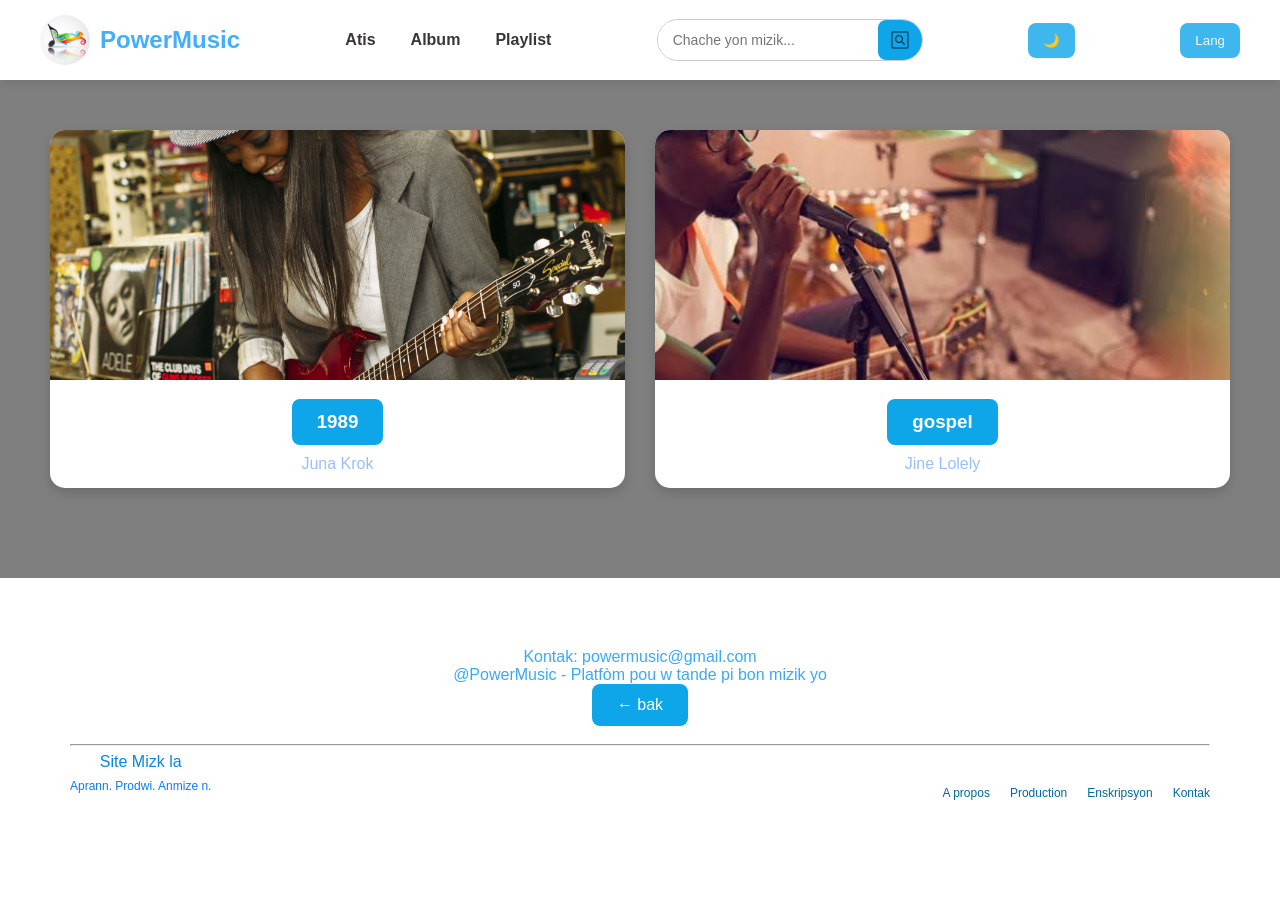
<file: 1989.html>
<!DOCTYPE html>
<html lang="ht">
<head>
    <meta charset="UTF-8">
    <meta name="viewport" content="width=device-width, initial-scale=1.0">
    <title>Power Music Platform</title>
    <link rel="stylesheet" href="style.css">
</head>
<body>

    <header>
        <nav class="navbar">
            <!-- Pati Logo a -->
            <div class="logo">
                <img src="638.jpg" alt="Logo Platfòm nan">
                <span class="logo-name">PowerMusic</span>
            </div>

            <!-- Meni Navigasyon -->
            <ul class="nav-links" id="navLinks">
                <li><a href="index.html">Atis</a></li>
                <li><a href="Album.html">Album</a></li>
                <li><a href="Playlist.html">Playlist</a></li>
            </ul>

              <!--pati bouton rechech la-->
            <div class="search-box">
    <input type="text" id="searchInput" placeholder="Chache yon mizik...">
  <button id="searchBtn">
    <img src="icons8-google-web-recherche-50.png" alt="Rechercher" width="20" height="20">
</button>
</div>


                <!-- Bouton Dark Mode -->
                <button id="theme-btn" class="btn-control">🌙</button>

                <!-- Bouton Lang -->
                <div class="menu">
                    <button id="langToggle" class="btn-control">Lang</button>
                    <div class="lis">
                        <div onclick="chwaziLang('fr')">Français</div>
                        <div onclick="chwaziLang('en')">English</div>
                        <div onclick="chwaziLang('pt')">Português</div>
                        <div onclick="chwaziLang('es')">Español</div>
                        <div onclick="chwaziLang('ht')">Kreyòl</div>
                    </div>
                </div>

                <!-- Bouton Meni Hamburger -->
                <div class="menu-icon" id="menuIcon">
                    <img src="icons8-menu-50.png" alt="Meni ikon">
                </div>
            </div>
        </nav>
    </header>

<main>
        <section class="albums-section">
            <div class="cards">

                <div class="card">
                    <img src="stocksnap-people-2572167_1920.jpg" alt="1989 Album Cover">
                    <h3><a href="grand_project-wonders-of-the-earth-550792.mp3" class="analyse-btn">1989</a></h3>
                    <p>Juna Krok</p>
                </div>

                   <div class="card">
                    <img src="foto mizisyen.jfif" alt="1989 Album Cover">
                    <h3><a href="(360p)(1).m4a" class="analyse-btn">gospel</a></h3>
                    <p>Jine Lolely</p>
                </div>


                </div>
            </section>
</main>
      
   <footer> <section class="byenvini-section"> <p> 
        <span id="footer-contact">Kontak:</span> powermusic@gmail.com<br> 
        <span id="footer-text">@PowerMusic - Platfòm pou w tande pi bon mizik yo</span> </p> 
    
      <div class="back"> 
                      <a href="index.html" class="analyse-btn">
                        ← bak 
                      </a>
                </div> <br><hr>
  <div class="footer-main">

        <div>
            <a href="index.html" class="footer">
                Site Mizk la
            </a>

            <p>
                Aprann. Prodwi. Anmize n.
            </p>
        </div>

        <div class="footer-links">
            <a href="index.html">A propos</a>
            <a href="top hits.html">Production</a>
            <a href="kontak.html">Enskripsyon</a>
            <a href="kontak.html">Kontak</a>
        </div>

    </div>
    
    </section> 
    
    </footer>

    <script src="script.js"></script>

</body>

</html>
</file>
<file: style.css>
*{
    margin:0;
    padding:0;
    box-sizing:border-box;
}

body{
    font-family:Arial, Helvetica, sans-serif;
    background:#efdef8;
    color:#322b2b;
    transition:.3s;
}


body.dark{
    background:#393636;
    color:#f5f5f5;
}


header{
    position:sticky;
    top:0;
    background:#fff;
    box-shadow:0 2px 10px rgba(46, 42, 42, 0.15);
    z-index:1000;
}

body.dark header{
    background:#272323;
}

.navbar{
    display:flex;
    justify-content:space-between;
    align-items:center;
    padding:15px 40px;
}


.logo{
    display:flex;
    align-items:center;
    gap:10px;
}

.logo img{
    width:50px;
    height:50px;
    border-radius:50%;
}

.logo-name{
    font-size:24px;
    font-weight:bold;
    color:#42affd;
}



.nav-links{
    display:flex;
    gap:35px;
    list-style:none;
}

.nav-links a{
    text-decoration:none;
    color:#393636;
    font-weight:bold;
    transition:.3s;
}

.nav-links a:hover{
    color:#0a71e7;
}

body.dark .nav-links a{
    color:white;
}

#searchBtn{
    background:#0ea5e9;
    border:none;
    border-radius:8px;
    padding:10px 12px;
    cursor:pointer;
}

#searchBtn img{
    display:block;
}

.search-box{
    display:flex;
    align-items:center;
    background:white;
    border:1px solid #ccc;
    border-radius:30px;
    overflow:hidden;
}

.search-box input{
    border:none;
    outline:none;
    padding:10px 15px;
    width:220px;
    font-size:14px;
}

.search-box button{
    border:none;
    background:#0ea5e9;
    color:white;
    padding:10px 15px;
    cursor:pointer;
    transition:0.3s;
}

.search-box button:hover{
    background:#0284c7;
}

.btn-control{
    border:none;
    background:#3eb6ee;
    color:rgb(248, 247, 247);
    padding:10px 15px;
    border-radius:8px;
    cursor:pointer;
    transition:.3s;
}

.btn-control:hover{
    background:#0284c7;
}

/*LANG */

.menu{
    position:relative;
}

.lis{
    position:absolute;
    top:45px;
    right:0;
    background:rgb(86, 84, 84);
    border-radius:8px;
    box-shadow:0 5px 15px rgba(0,0,0,.2);
    display:none;
    overflow:hidden;
    width:150px;
    z-index:100;
}

body.dark .lis{
    background:#1f1f1f;
    color:white;
}

.lis div{
    padding:12px;
    cursor:pointer;
}

.lis div:hover{
    background:#0ea5e9;
    color:white;
}

.menu.show .lis{
    display:block;
}

/*pati ambege a*/

.menu-icon{
    display:none;
    cursor:pointer;
}

.menu-icon img{
    width:35px;
}



section{
    padding:50px;
}

.byenvini-section{
    text-align:center;
    color:#3ba8f6;
}

body.dark .byenvini-section{
    color:#4db8ff;
}



.cards{
    display:grid;
    grid-template-columns:repeat(auto-fit,minmax(250px,1fr));
    gap:30px;
}

.card{
    background:white;
    border-radius:15px;
    overflow:hidden;
    box-shadow:0 5px 12px rgba(0,0,0,.15);
    text-align:center;
    transition:.3s;
    padding-bottom:15px;
}

body.dark .card{
    background:#1f1f1f;
    color:white;
}

.card:hover{
    transform:translateY(-8px);
}

.card img{
    width:100%;
    height:250px;
    object-fit:cover;
}

.card h3{
    margin-top:15px;
}

.card p{
    margin-top:10px;
    color:rgb(152, 191, 249);
}

/*ANALYSE PLAYLIST*/

.analyse-section{
    text-align:center;
}

.analyse-section h2{
    color:#29a6ff;
    margin-bottom:15px;
}

body.dark .analyse-section h2{
    color:#4db8ff;
}

.analyse-section p{
    max-width:700px;
    margin:auto;
    margin-bottom:25px;
    line-height:1.7;
}

.analyse-btn{
    display:inline-block;
    text-decoration:none;
    background:#0ea5e9;
    color:white;
    padding:12px 25px;
    border-radius:8px;
    transition:.3s;
}

.analyse-btn:hover{
    background:#0284c7;
}


footer{
    background:white;
    text-align:center;
    padding:20px;
    margin-top:40px;
    text-decoration: none;
}

body.dark footer{
    background:#1c1b1b;
}

/* RESPONSIVE*/

@media(max-width:900px){

    .search-box{
        display:none; 
    }

    .navbar{
        padding:15px 20px;
    }

    .nav-links{
        position:absolute;
        top:80px;
        left:-100%;
        width:100%;
        background:white;
        display:flex;
        flex-direction:column;
        gap:20px;
        padding:20px;
        transition:.3s;
    }

    body.dark .nav-links{
        background:#1f1f1f;
    }

    .nav-links.active{
        left:0;
    }

    .menu-icon{
        display:block;
    }
}

body{
    width: 100%;
    min-height: 100vh;
    display: flex;
    flex-direction: column;

    background: linear-gradient(rgba(0,0,0,0.5), rgba(0,0,0,0.5)),
    url("https://images.unsplash.com/photo-1493225457124-a3eb161ffa5f?auto=format&fit=crop&w=1200&q=80");

    background-size: cover;
    background-position: center;
     background-repeat: no-repeat;
    color: white;
}

/* Hero */
.hero{
    flex: 1;
    display: flex;
    justify-content: center;
    align-items: center;
    text-align: center;
    padding: 20px;
}

h1{
    font-size: 60px;
}

.auto-type{
    color: #00ffcc;
}

.btn{
    display:inline-block;
    text-decoration:none;
    background:#01a386;
    color:white;
    padding:12px 25px;
    border-radius:8px;
    transition:.3s;
}

/* Counter section */
.counter-section{
    display: flex;
    justify-content: center;
    align-items: center;
    margin: 40px 0 80px;
}

.start{
    display: flex;
    gap: 30px;
    flex-wrap: wrap;
    align-items: center;
    justify-content: center;
}


.kard{
    width: 150px;
    background: rgb(41, 41, 62);
    padding: 20px 10px;
    text-align: center;
    border-radius: 10px;
    color: aliceblue;
    align-items: center;
}

.number{
    font-size: 40px;
    color: aqua;
}

.kard p{
    margin-top: 10px;
    font-size: 20px;
}

.kontene{
    width: 900px;
    max-width: 100%;
    margin: auto;
}

.tit{
    color:rgb(36, 136, 250);
    text-align: center;
    margin-bottom: 20px;
}

.galri{
    width: 100%;
    height: 500px;
    border-radius: 20px;
    overflow: hidden;
    text-align: center;
}

.galri #imaj{
    width: 100%;
    height: 100%;
    object-fit: cover;
    align-items: center;
}

.pwen-yo{
    display: flex;
    justify-content: center;
    gap: 8px;
    margin-top: 15px;
}

.pwen{
    width: 12px;
    height: 12px;
    background: white;
    border-radius: 50%;
    cursor: pointer;
    opacity: .5;
}

.pwen.aktif{
    background: rgb(49, 108, 245);
    opacity: 1;
}

.bouton-yo{
    display: flex;
    justify-content: center;
    gap: 15px;
    margin-top: 20px;
}

.bouton-yo button{
    padding: 12px 25px;
    border: none;
    border-radius: 8px;
    background: rgb(35, 109, 247);
    color: white;
    font-size: 16px;
    cursor: pointer;
}

.bouton-yo button:disabled{
    opacity: 0.4;
    cursor: not-allowed;
    pointer-events: none;
}

.bouton-yo button:hover{
    background: rgb(11, 104, 243);
}
#whatsapp{
    position: fixed;
    bottom:25px;
    right:25px;
    width: 60px;
    height: 60px;
    border-radius: 50px;
    background-color: rgb(107, 250, 107);
    color: rgb(54, 114, 232);
    font-size: 30px;
    cursor: pointer;
    display: flex;
    align-items: center;
    justify-content: center;
    box-shadow: 0 4px 10px rgba(244, 129, 129, 0.3);
}

#whatsapp:hover{
    transform: scale(1.1);
}


.questions {
    width: 100%;
    max-width: 800px;
    margin: 50px auto;
    padding: 20px;
}

.questions h2 {
    margin-bottom: 10px;
    text-align: center;
}

.entrodiksyon {
    text-align: center;
    margin-bottom: 30px;
    color: #fffcfc;
}

.faq {
    width: 100%;
    margin-bottom: 12px;
    background: #1f2f45;
    border-radius: 8px;
    overflow: hidden;
}

.kesyon {
    width: 100%;
    display: flex;
    align-items: center;
    justify-content: space-between;
    text-align: left;
    background: #33aefa;
    color: white;
    padding: 18px 20px;
    border-radius: 0;
    font-size: 16px;
}

.kesyon:hover {
    background: #21262d;
    opacity: 1;
}

.siy {
    font-size: 22px;
    color: #49b5f8;
    margin-left: 15px;
}

.repons {
    display: none;
    padding: 18px 20px;
    color: #f4f4f4;
    line-height: 1.7;
    text-align: left;
}

.repons.actif {
    display: block;
}

.bwat {
    width: calc(100% - 30px);
    max-width: 450px;
    margin: 40px auto;
    background: rgb(57, 164, 251);
    padding: 25px;
    border-radius: 8px;
}

.bwat h3,
h2,
h4 {
    text-align: center;
}

.bwat input {
    display: block;
    width: 100%;
    padding: 12px;
    margin-bottom: 12px;
    border: 1px solid #ccc;
    border-radius: 5px;
    color: #433001;
    font-size: 15px;
}

.bouton-yo {
    display: flex;
    justify-content: space-between;
    align-items: center;
    gap: 10px;
    margin-top: 10px;
}

#dezyem,
#twazyem {
    display: none;
}

#mesaj {
    color: #a12618;
    text-align: center;
}

#reyisi {
    color: darkgreen;
    text-align: center;
    font-weight: bold;
}

.footer {
    padding-top: 35px;
     color:#0787e3;
    margin-bottom:15px;

}

.footer-main {
    display: flex;
    justify-content: space-between;
    align-items: center;
    gap: 30px;
    padding-bottom: 30px;
    color: #2386f7;
    text-decoration: none;
}

.footer-main p {
    color: #0d79fd;
    font-size: 12px;
    margin-top: 8px;
    text-decoration: none;
}

.footer-links {
    display: flex;
    flex-wrap: wrap;
    gap: 20px;
    font-size: 12px;
    color: #045ded;
    text-decoration: none;
     margin-top:40px;
}

footer a{
    text-decoration: none;
    border-bottom: none;
    color: #026998;
}
.back{
    justify-content: space-between;
}
</file>
